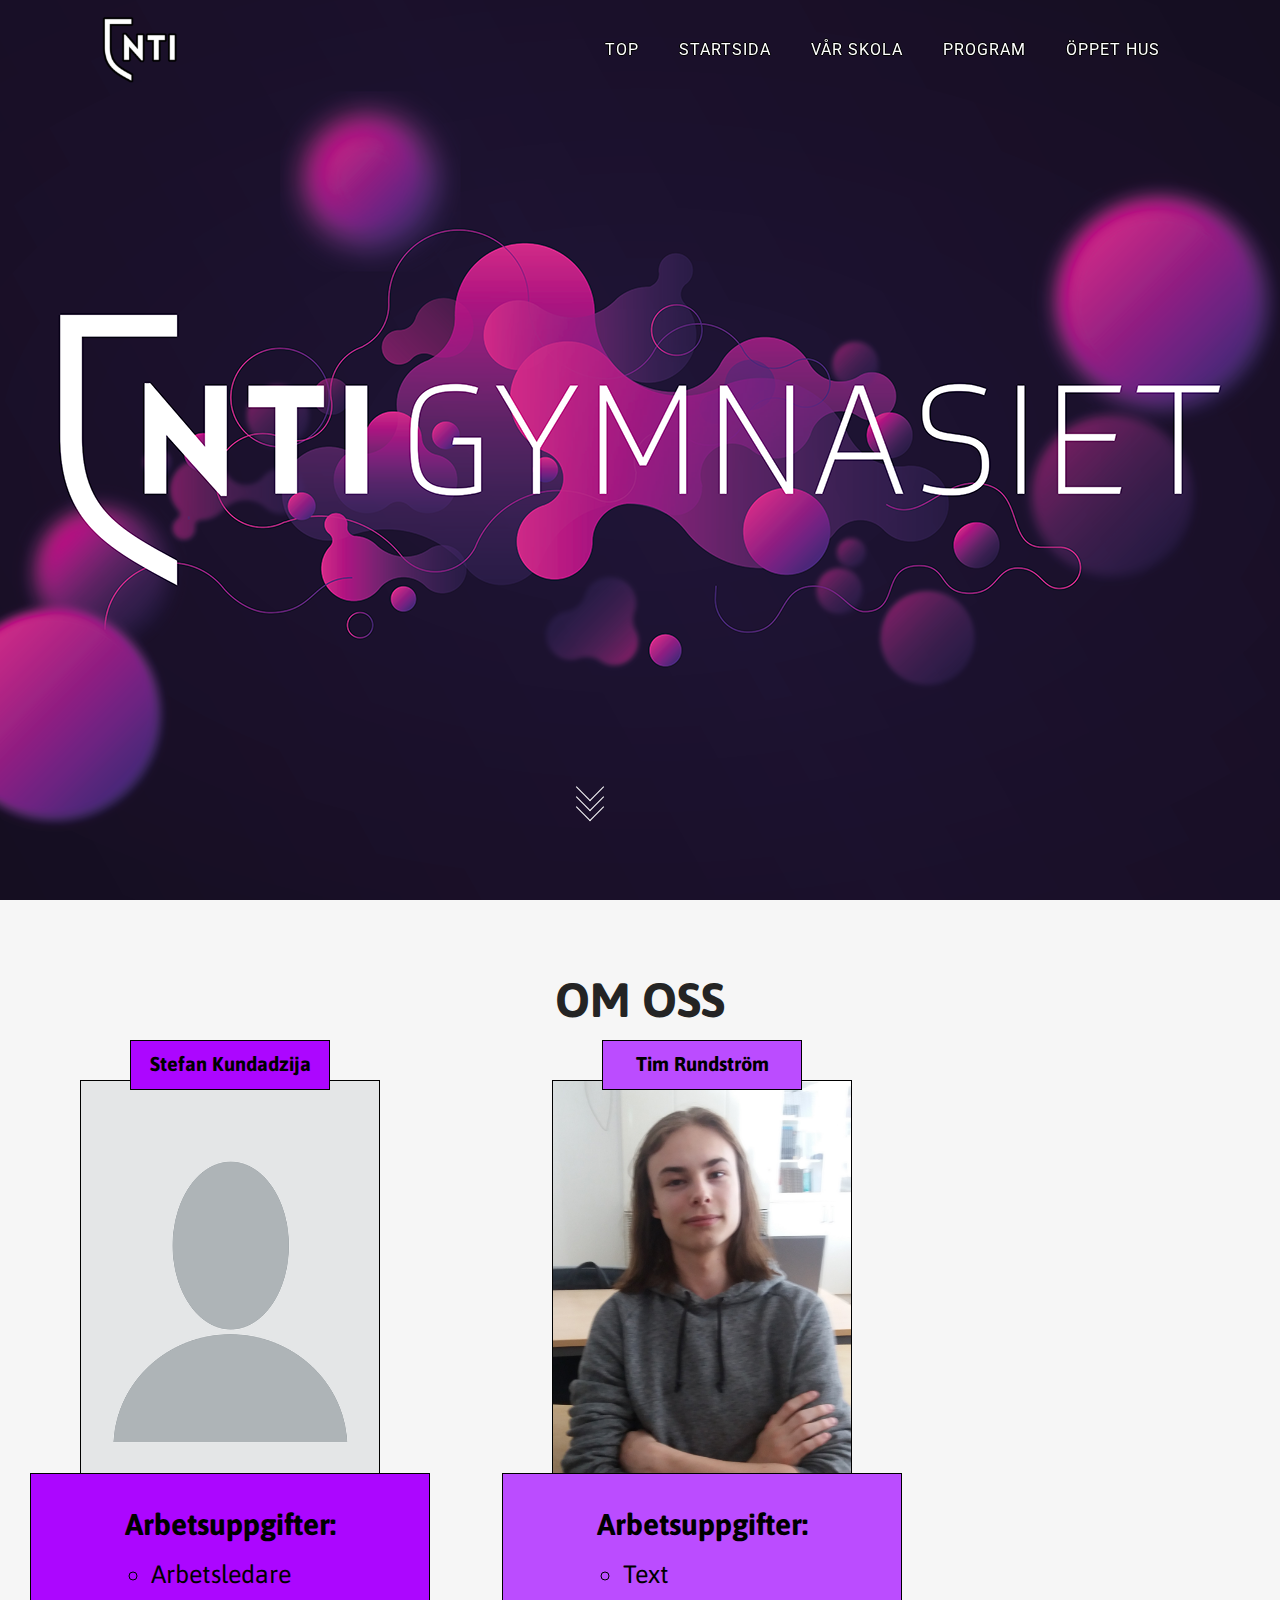
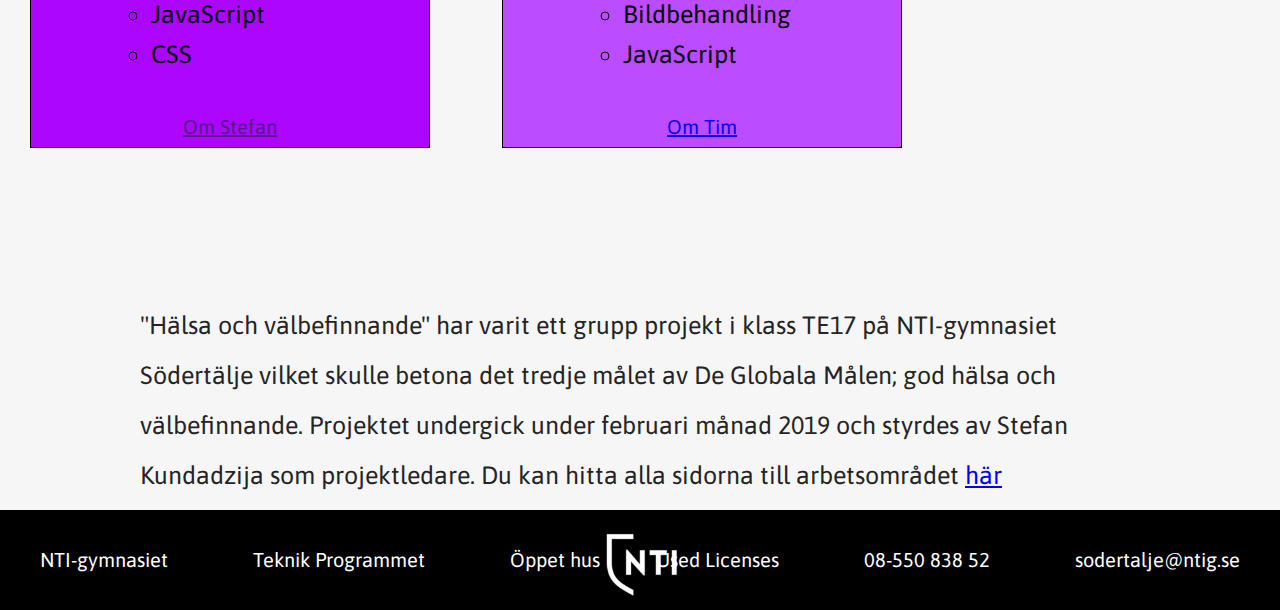
<file: om-oss.html>
<!doctype html>
<html lang="sv">

<head>
    <meta charset="utf-8">
    <meta name="viewport" content="width=device-width, initial-scale=1, user-scalable=no">
    <meta http-equiv="X-UA-Compatible" content="ie=edge">
    <title>Om oss sida</title>

    <link rel="stylesheet" type="text/css" href="./styles/text.css">
    <link rel="stylesheet" type="text/css" href="./styles/style.css">
    <link rel="stylesheet" type="text/css" href="./styles/scrolling.css">
    <link rel="stylesheet" type="text/css" href="./styles/topbar.css">
    <link rel="stylesheet" type="text/css" href="./styles/cards.css">
</head>

<body>

    <section class="sec1 omoss" id="pic"></section>
    <section class="sectext"> 

        <div id="anchor1"></div>

        <h1 id="rubrik">Om oss</h1>  

        <!--CARDS-->
        <article>
            <ul class="cards">
                <li>
                    <div>
                        <h1 class="namesign" id="purplecolor1">Stefan Kundadzija</h1>
                        <img src="images/author_images/stefan.jpg" alt="Bild på Stefan">
                        <div class="cards-content" id="purplecolor1">
                            <h2>Arbetsuppgifter:</h2>
                            <ul>
                                <li>Arbetsledare</li>
                                <li>JavaScript</li>
                                <li>CSS</li>
                            </ul>
                            <div><a href="">Om Stefan</a></div>
                        </div>
                    </div>
                </li>
                <li>
                    <div>
                        <h1 class="namesign" id="purplecolor2">Tim Rundström</h1>
                        <img src="images/author_images/tim.jpg" alt="Bild på Tim">
                        <div class="cards-content" id="purplecolor2">
                            <h2>Arbetsuppgifter:</h2>
                            <ul>
                                <li>Text</li>
                                <li>Bildbehandling</li>
                                <li>JavaScript</li>
                            </ul>
                            <div><a href="https://timrundstrom.github.io/portfolio/">Om Tim</a></div>
                        </div>
                    </div>
                </li>
                <li>
                    <div>
                        <h1 class="namesign" id="purplecolor3">Saman Al-Khameesi</h1>
                        <img src="images/author_images/saman.jpg" alt="Bild på Saman">
                        <div class="cards-content" id="purplecolor3">
                            <h2>Arbetsuppgifter:</h2>
                            <ul>
                                <li>HTML</li>
                                <li>CSS</li>
                            </ul>
                            <div><a href="">Om Saman</a></div>
                        </div>
                    </div>
                </li>
                <li>
                    <div>
                        <h1 class="namesign" id="purplecolor4">Kristoffer Barsum</h1>
                        <img src="images/author_images/kristoffer.jpg" alt="Bild på Kristoffer">
                        <div class="cards-content" id="purplecolor4">
                            <h2>Arbetsuppgifter:</h2>
                            <ul>
                                <li>Text</li>
                                <li>Bildbehandling</li>
                            </ul>
                            <div><a href="https://kristoffer9918.github.io/portfolio/minsida.html">Om Kristoffer</a></div>
                        </div>
                    </div>
                </li>
            </ul>
        </article>
            
            
        
        <div id="stycke">
            <p>
                "Hälsa och välbefinnande" har varit ett grupp projekt i klass TE17 på NTI-gymnasiet Södertälje vilket skulle betona
                det tredje målet av De Globala Målen; god hälsa och välbefinnande. Projektet undergick under februari månad 2019 och
                styrdes av Stefan Kundadzija som projektledare. Du kan hitta alla sidorna till arbetsområdet <a href="https://ntisod.github.io/te17-globala-malen/">här</a>
            </p>
        </div>

        <!--    FOOTER   -->
        <footer>
            <ul id="footer-left">
                <li><a href="https://www.ntigymnasiet.se/sodertalje/" target="_blank">NTI-gymnasiet</a></li>
                <li><a href="https://www.ntigymnasiet.se/program/informations-och-medieteknik/sodertalje/" target="_blank">Teknik Programmet</a></li>
                <li><a href="https://www.ntigymnasiet.se/sodertalje/oppet-hus/" target="_blank">Öppet hus</a></li>
            </ul>
            <a href="https://www.ntigymnasiet.se/sodertalje/" target="_blank"><img src="./images/nti_images/logo.png" alt="NTI logga"></a>
            <ul id="footer-right">
                <li><a href="./README.md">Used Licenses</a></li>
                <li>08-550 838 52</li>
                <li>sodertalje@ntig.se</li>
            </ul>
        </footer>
    </section>
    
    <!--TOP PAGE ARROW-->
    <a href="#anchor1">  
    <div class="box" id="box">
        <span></span>
        <span></span>
        <span></span>
    </div>
    </a>  

    <nav>
    	<div class="logo">
                <a href="https://www.ntigymnasiet.se/sodertalje/" target="_blank">
                    <img src="./images/nti_images/logo-stroke.png" alt="NTI logga">
                </a>
    	</div>

    	<ul>
            <li><a href="#">TOP</a></li>
    		<li><a href="index.html">STARTSIDA</a></li>
    		<li><a href="https://www.ntigymnasiet.se/sodertalje/" target="_blank">VÅR SKOLA</a></li>
    		<li><a href="https://www.ntigymnasiet.se/program/informations-och-medieteknik/sodertalje/" target="_blank">PROGRAM</a></li>
    		<li><a href="https://www.ntigymnasiet.se/sodertalje/oppet-hus/" target="_blank">ÖPPET HUS</a></li>
    	</ul>
    </nav>
    <div id="anchor"></div>


    <script src="https://code.jquery.com/jquery-3.2.1.js"></script>
    <script src="./scripts/script.js"></script>
</body>
</html>
</file>
<file: styles/text.css>
@charset "utf-8";
@import url('https://fonts.googleapis.com/css?family=Asap');

section.sectext{
	height: 100%;
    width: 100%;
	background-color: #f6f6f6;
	background-position: center;
	line-height: 100px;
	font-size: 48px;
	color: #242424;
	font-family: 'Asap';
	transform: uppercase;
	position: relative;
}

section.sectext #rubrik{
    margin: 0;
    padding: 0;
	font-size: 48px;
	text-align: center;
	position: relative;
	top: 50px;
	font-family: 'Asap';
	font-weight: bold;
	text-transform: uppercase;
}
section.sectext #underrubrik{
	margin-top: 50px;
	padding: 0;
	font-size: 30px;
	text-align: center;
	position: relative;
	top: 50px;
	font-family: 'Asap';
	font-weight: bold;
	text-transform: uppercase;
}

section.sectext div.stycke{
	font-family: 'Asap';
	width: 1000px;
	position: relative;
	line-height: 50px;
	font-size: 25px;
	margin: 10px auto;
	padding-top: 50px;
}
div.stycke p{
	padding-top: 50px;
}
section.sectext div#stycke{
	font-family: 'Asap';
	font-size: 25px;
	margin: 0 auto;
	margin-bottom: 10px;
	line-height: 50px;
	width: 1000px;
}


/*anchors*/
div#anchor1{
	position: absolute;
	top: -80px;
	z-index: -1;
}
div#anchor2{
	position: absolute;
	bottom: 80px;
	z-index: -1;
}
div#anchor3{
	position: absolute;
	bottom: 80px;
	z-index: -1;
}
</file>
<file: styles/style.css>
@charset "utf-8";
@import url('https://fonts.googleapis.com/css?family=Asap');

html {
	scroll-behavior: smooth;
}

* {
	margin: 0;
	padding: 0;
	box-sizing: border-box;
}

section {
	height: 100vh;
	width: 100%;
	box-sizing: border-box;
}

section.sec1 {
	
	background-size: 150%;
	background-position: center center;
	background-attachment: fixed;
	
	background-image: url(../images/slider_images/avenue.jpg);
}

/*FOR PARALLAX FUNCTION IN script.js*/
.notransition {
	transition: none !important;
}


/*WIDE PICS*/
div.widepic {
	position: relative;
	margin: 50px auto;
	background-size: 100%;
	width: 100%;
	height: 450px;
}
div#mountain {
	background-image: url(../images/wide_images/daylight-environment-forest.jpg); 
}
div#landscape {
	background-image: url(../images/wide_images/landscape.jpg)
}


/*FOOTER*/
footer {
	display: block;
	position: relative;
	bottom: 0;
	width: 100%;
	height: 100px;
	background-color: black;
	opacity: 1;
}
footer ul{
	position: absolute;
	top: 0;
	font-family: 'Asap';
	font-size: 20px;
	display: inline;
}

footer ul#footer-left{
	left: 0;
}

footer ul#footer-right{
	right: 0;
}

footer ul li{
	display: inline;
	margin: 20px;
	color: white;
	padding: 10px 20px;
	transition: .5s;
}
footer img{
	position: absolute;
	width: 80px;
	height: 80px;
	top: 15px;
	left: 47%;
}
footer ul li a{
	text-decoration: none;
	color: white;
}
footer ul li:hover{
	color: #fff;
	background: #333;
	cursor: pointer;
}
</file>
<file: styles/scrolling.css>
@charset "utf-8";
.box{
	position: absolute;
	top: 93%;
	left: 50%;
	transform: translate(-50px, -50px);
	transition: 0.5s;
}

.box:hover{
	cursor: pointer;
}

.box span{
	background-attachment: fixed;
}

.box span{
	display: block;
	width: 20px;
	height: 20px;
	border-bottom: 1px solid #fff;
	border-right: 1px solid #fff;
	transform: rotate(45deg);
	margin: -10px;
	animation: animate 2s infinite;
}

.box span:nth-child(2){
	animation-delay: -0.2s;
}

.box span:nth-child(3){
	animation-delay: -0.4s;
}

@keyframes animate{
	0%
	{
		opacity: 0;
		transform: rotate(45deg) translate(-20px, -20px);
	}
    50%
	{
		opacity: 1;
	}
	100%
	{
		opacity: 0;
		transform: rotate(45deg) translate(20px, 20px);
	}
}
</file>
<file: styles/topbar.css>
@charset "utf-8";
@import url('https://fonts.googleapis.com/css?family=Roboto:700');

nav{
	position: fixed;
	top: 0;
	left: 0;
	width: 100%;
	height: 100px;
	padding: 10px 100px;
	box-sizing: border-box;
	transition: 0.5s;
}

nav.black{
	background: rgba(0, 0, 0, 0.8);
	height: 80px;
	padding: 10px 50px;
}

nav .logo{
	float: left;
}

nav .logo img{
	height: 80px;
	transition: 0.5s;
}

nav.black .logo img{
	height: 60px;
}

nav ul{
	float: right;
	margin: 0;
	padding: 0;
	display: flex;
}

nav ul li{
	list-style: none;
}

nav ul li a{
	line-height: 80px;
	color: white;
	text-shadow: -1px 0 black, 0 1px black, 1px 0 black, 0 -1px black;
	letter-spacing: 1px;
	padding: 10px 20px;
	font-family: 'Roboto', sans-serif;
	text-decoration: none;
	text-transform: uppercase;
	transition: .5s;
}

nav.black ul li a{
	color: #fff;
	line-height: 60px;
}

nav ul li a:hover{
	color: #fff;
	background: #333;
}
</file>
<file: styles/cards.css>
@charset "utf-8";
@import url('https://fonts.googleapis.com/css?family=Asap');

article {
    width: 100%;
    height: 900px;
    overflow: hidden;
    overflow-y: scroll;
}

ul.cards {
    width: 100%;
}

ul.cards > li {
    display: inline-block;
    zoom: 1;
    margin: 30px;
    margin-bottom: 300px;
}

ul.cards li div {
    position: relative;
    color: black;
    margin: 50px;
}

ul.cards li div h1 {
    border: solid black 1px;
    position: absolute;
    top: -40px;
    left: 50px;
    width: 200px;
    height: 50px;
    font: 'Asap';
    font-size: 20px;
    text-align: center;
    line-height: 45px;
    text-transform: capitalize;
}

ul.cards li div img {
    border: solid black 1px;
    width: 300px;
    height: 400px;
}

ul.cards li div div.cards-content {
    border: solid black 1px;
    width: 400px;
    height: 275px;
    position: absolute;
    bottom: -285px;
    right: -100px;
}

ul.cards li div div.cards-content h2 {
    font-size: 30px;
    text-align: center;
}

ul.cards li div div.cards-content ul {
    position: absolute;
    left: 120px;
    line-height: 0;
}

ul.cards li div div.cards-content ul li {
    font-size: 25px;
    padding-bottom: 40px;
}

ul.cards li div div.cards-content p {
    font-size: 20px;
    line-height: 22px;
    position: absolute;
    top: 90px;
    left: 30px;
    width: 350px;
}

ul.cards li div div.cards-content div{
    font-size: 20px;
    position: absolute;
    bottom: -30px;
    width: 100%;
    text-align: center;
    padding: 0;
    margin: 0;
}




#purplecolor1 {
    background-color: #AC06FF;
}
#purplecolor2 {
    background-color: #BB4CFF;
}
#purplecolor3 {
    background-color: #9A06E5;
}
#purplecolor4 {
    background-color: #7E00CC;
}

#greencolor1 {
    background-color: #15FF61;
}
#greencolor2 {
    background-color: #12E558;
}
#greencolor3 {
    background-color: #1DFF74;
}
#greencolor4 {
    background-color: #17CC5D;
}
</file>
